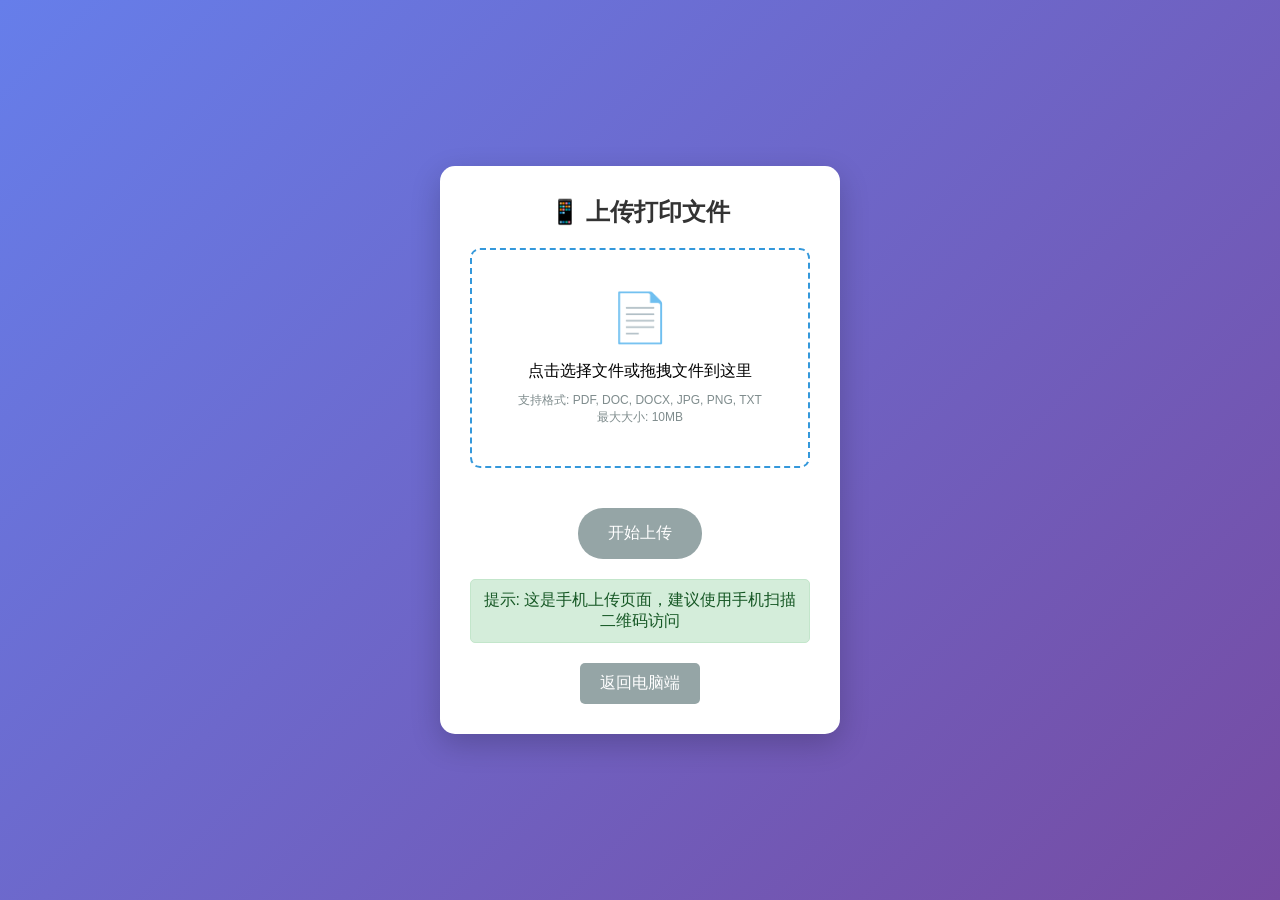
<file: templates/upload.html>
<!DOCTYPE html>
<html lang="zh-CN">

<head>
    <meta charset="UTF-8">
    <meta name="viewport" content="width=device-width, initial-scale=1.0">
    <link rel="stylesheet" href="/static/css/upload.css">
    <title>手机上传文件</title>
</head>

<body>
    <div class="container">
        <h1>📱 上传打印文件</h1>

        <div class="upload-area" id="uploadArea">
            <div class="upload-icon">📄</div>
            <p>点击选择文件或拖拽文件到这里</p>
            <p style="font-size: 12px; color: #7f8c8d; margin-top: 10px;">
                支持格式: PDF, DOC, DOCX, JPG, PNG, TXT<br>
                最大大小: 10MB
            </p>
        </div>

        <input type="file" id="fileInput" class="file-input" accept=".pdf,.doc,.docx,.jpg,.jpeg,.png,.txt">

        <div class="file-info" id="fileInfo">
            <strong>已选择文件:</strong>
            <span id="fileName"></span>
            <br>
            <span id="fileSize"></span>
        </div>

        <button class="upload-btn" id="uploadBtn" disabled>开始上传</button>
        <!--   目前是上传自动打印   display: none  -->
        <button class="upload-btn" id="printBtn" disabled style="display: none">打印</button>

        <div class="status" id="statusMessage"></div>

        <div class="loading" id="loading">
            <p>正在上传中...</p>
        </div>

        <a href="/" class="back-btn">返回电脑端</a>
    </div>

    <script>
        const uploadArea = document.getElementById('uploadArea');
        const fileInput = document.getElementById('fileInput');
        const uploadBtn = document.getElementById('uploadBtn');
        const fileInfo = document.getElementById('fileInfo');
        const fileName = document.getElementById('fileName');
        const fileSize = document.getElementById('fileSize');
        const statusMessage = document.getElementById('statusMessage');
        const loading = document.getElementById('loading');
        const printBtn = document.getElementById('printBtn');


        let selectedFile = null;
        let uploadDone = false;

        // 点击上传区域触发文件选择
        uploadArea.addEventListener('click', () => {
            fileInput.click();
        });

        // 拖拽功能
        uploadArea.addEventListener('dragover', (e) => {
            e.preventDefault();
            uploadArea.style.background = '#e8f4fc';
        });

        uploadArea.addEventListener('dragleave', () => {
            uploadArea.style.background = '';
        });

        uploadArea.addEventListener('drop', (e) => {
            e.preventDefault();
            uploadArea.style.background = '';

            if (e.dataTransfer.files.length > 0) {
                handleFileSelect(e.dataTransfer.files[0]);
            }
        });

        // 文件选择处理
        fileInput.addEventListener('change', (e) => {
            if (e.target.files.length > 0) {
                handleFileSelect(e.target.files[0]);
            }
        });

        function handleFileSelect(file) {
            // 检查文件类型
            const validTypes = [
                'application/pdf',
                'application/msword',
                'application/vnd.openxmlformats-officedocument.wordprocessingml.document',
                'image/jpeg',
                'image/png',
                'text/plain'
            ];

            const fileExtension = file.name.split('.').pop().toLowerCase();
            const validExtensions = ['pdf', 'doc', 'docx', 'jpg', 'jpeg', 'png', 'txt'];

            if (!validExtensions.includes(fileExtension)) {
                showStatus('错误: 不支持的文件格式', 'error');
                return;
            }

            // 检查文件大小 (10MB)
            if (file.size > 10 * 1024 * 1024) {
                showStatus('错误: 文件大小超过10MB限制', 'error');
                return;
            }

            selectedFile = file;

            // 显示文件信息
            fileName.textContent = file.name;
            fileSize.textContent = formatFileSize(file.size);
            fileInfo.style.display = 'block';

            // 启用上传按钮
            uploadBtn.disabled = false;

            // 隐藏之前的状态消息
            hideStatus();
        }

        // 上传文件
        uploadBtn.addEventListener('click', async () => {
            if (!selectedFile) return;

            loading.style.display = 'block';
            uploadBtn.disabled = true;
            hideStatus();

            const formData = new FormData();
            formData.append('file', selectedFile);

            try {
                const response = await fetch('/upload', {
                    method: 'POST',
                    body: formData
                });

                // 检查响应状态
                if (!response.ok) {
                    const errorData = await response.json();
                    throw new Error(errorData.error || '上传失败');
                }

                const result = await response.json();
                showStatus(`成功: ${result.message}`, 'success');

                // 清空选择
                selectedFile = null;
                fileInput.value = '';
                fileInfo.style.display = 'none';
                uploadBtn.disabled = true;
                printBtn.disabled = false;

            } catch (error) {
                console.error('上传错误:', error);
                showStatus(`错误: ${error.message}`, 'error');
                uploadBtn.disabled = false;
            } finally {
                loading.style.display = 'none';
            }
        });

        printBtn.addEventListener('click', async () => {
            if (!uploadDone) return;
            loading.style.display = 'block';
            printBtn.disabled = true;
            fetch('/print', {
                method: 'POST',
                headers: {
                    'Content-Type': 'application/json',
                },
                body: JSON.stringify({
                    filename: filename,
                })
            })
                .then(response => {
                    if (!response.ok) {
                        return response.json().then(err => {
                            throw new Error(err.error || '打印失败: HTTP ' + response.status)
                        });
                    }
                    return response.json();
                })
                .then(data => {
                    console.log('打印响应:', data);
                    showNotification(data.message || '打印任务已发送');
                })
                .catch(error => {
                    console.error('打印错误详情:', error);
                    showNotification('打印失败: ' + error.message, 'error');
                    // 重新启用按钮
                    if (printBtn) printBtn.disabled = false;
                });

        })

        function formatFileSize(bytes) {
            if (bytes === 0) return '0 B';
            const k = 1024;
            const sizes = ['B', 'KB', 'MB', 'GB'];
            const i = Math.floor(Math.log(bytes) / Math.log(k));
            return parseFloat((bytes / Math.pow(k, i)).toFixed(2)) + ' ' + sizes[i];
        }

        function showStatus(message, type) {
            statusMessage.textContent = message;
            statusMessage.className = `status ${type}`;
            statusMessage.style.display = 'block';
        }

        function hideStatus() {
            statusMessage.style.display = 'none';
        }

        // 检测是否为移动设备
        function isMobileDevice() {
            return /Android|webOS|iPhone|iPad|iPod|BlackBerry|IEMobile|Opera Mini/i.test(navigator.userAgent);
        }

        // 如果是电脑访问移动页面，提示用户
        if (!isMobileDevice()) {
            showStatus('提示: 这是手机上传页面，建议使用手机扫描二维码访问', 'success');
        }
    </script>
</body>

</html>
</file>
<file: static/css/upload.css>
* {
            margin: 0;
            padding: 0;
            box-sizing: border-box;
            font-family: 'Segoe UI', Tahoma, Geneva, Verdana, sans-serif;
        }

        body {
            background: linear-gradient(135deg, #667eea 0%, #764ba2 100%);
            min-height: 100vh;
            padding: 20px;
            display: flex;
            flex-direction: column;
            align-items: center;
            justify-content: center;
        }

        .container {
            background: white;
            border-radius: 15px;
            box-shadow: 0 10px 30px rgba(0, 0, 0, 0.2);
            padding: 30px;
            width: 100%;
            max-width: 400px;
            text-align: center;
        }

        h1 {
            color: #333;
            margin-bottom: 20px;
            font-size: 24px;
        }

        .upload-area {
            border: 2px dashed #3498db;
            border-radius: 10px;
            padding: 40px 20px;
            margin: 20px 0;
            cursor: pointer;
            transition: all 0.3s;
        }

        .upload-area:hover {
            background: #f8f9fa;
            border-color: #2980b9;
        }

        .upload-icon {
            font-size: 48px;
            color: #3498db;
            margin-bottom: 15px;
        }

        .file-input {
            display: none;
        }

        .upload-btn {
            background: #3498db;
            color: white;
            border: none;
            padding: 15px 30px;
            border-radius: 25px;
            font-size: 16px;
            cursor: pointer;
            transition: background 0.3s;
            margin-top: 20px;
        }

        .upload-btn:hover {
            background: #2980b9;
        }

        .upload-btn:disabled {
            background: #95a5a6;
            cursor: not-allowed;
        }

        .file-info {
            margin-top: 20px;
            padding: 15px;
            background: #ecf0f1;
            border-radius: 8px;
            display: none;
        }

        .status {
            margin-top: 20px;
            padding: 10px;
            border-radius: 5px;
            display: none;
        }

        .success {
            background: #d4edda;
            color: #155724;
            border: 1px solid #c3e6cb;
        }

        .error {
            background: #f8d7da;
            color: #721c24;
            border: 1px solid #f5c6cb;
        }

        .loading {
            display: none;
            margin-top: 20px;
        }

        .back-btn {
            margin-top: 20px;
            background: #95a5a6;
            color: white;
            border: none;
            padding: 10px 20px;
            border-radius: 5px;
            cursor: pointer;
            text-decoration: none;
            display: inline-block;
        }
</file>
